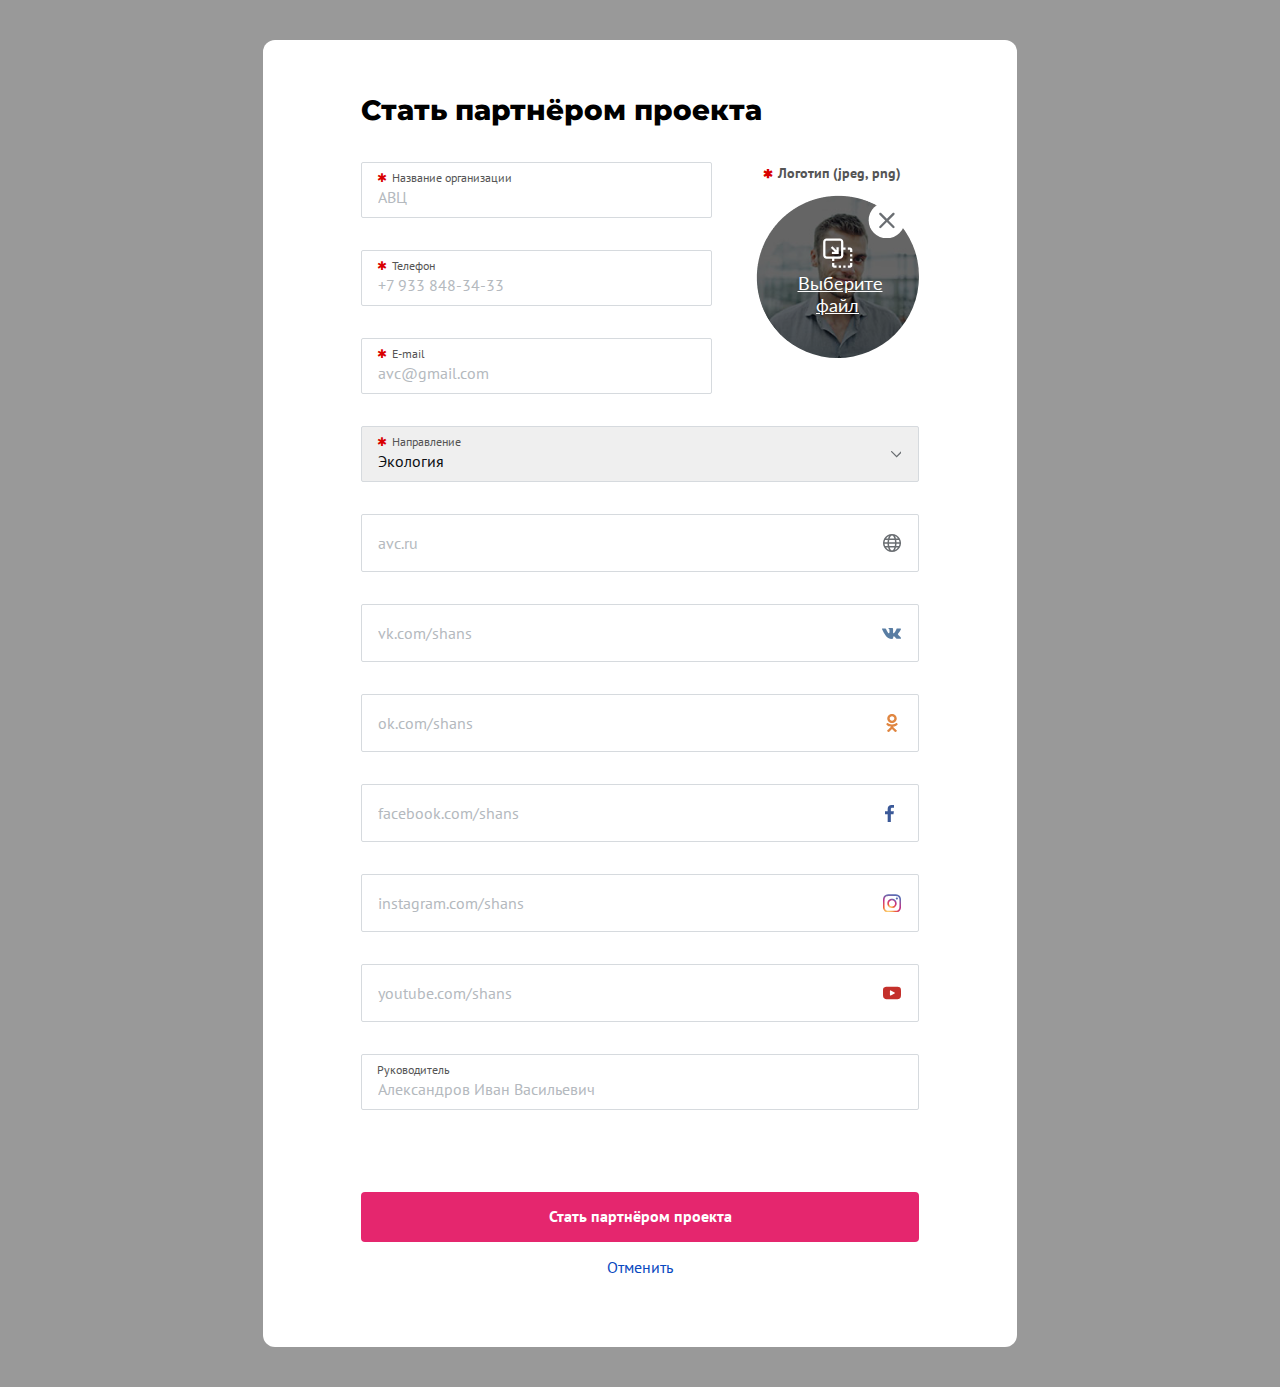
<file: practice-1/index.html>
<!DOCTYPE html>
<html lang="en">

<head>
    <meta charset="UTF-8">
    <meta http-equiv="X-UA-Compatible" content="IE=edge">
    <meta name="viewport" content="width=device-width, initial-scale=1.0">
    <link rel="stylesheet" href="style.css">
    <title>form</title>
</head>

<body>
    <button class="open-modal-btn">open modal</button>
    <div class="modal">
        <form class="form">
            <h1 class="form__title">Стать партнёром проекта</h1>
            <div class="form__container">
                <div class="form__logo">
                    <label for="logo" class="form__label form__label-logo">Логотип (jpeg, png)</label>
                    <div class="form__logo-container">
                        <button type="button" class="form__logo-btn-close"></button>
                        <button type="button" class="form__logo-btn-add-file">Выберите файл</button>
                    </div>
                    <input type="file" class="form__input-file" id="logo" placeholder="АВЦ" required>
                </div>
                <div class="form__group form__organization">
                    <label for="organization" class="form__label form__label-organization">Название организации</label>
                    <input type="text" class="form__input" placeholder="АВЦ" id="organization" required>
                </div>
                <div class="form__group form__tel">
                    <label for="tel" class="form__label form__label-tel">Телефон</label>
                    <input type="tel" class="form__input" placeholder="+7 933 848-34-33" id="tel"
                        pattern="\+7\s[0-9]{3}\s[0-9]{3}[-][0-9]{2}[-][0-9]{2}"
                        title='Phone Number (Format: +7 933 848-34-33)' required>
                </div>
                <div class="form__group form__mail">
                    <label for="mail" class="form__label form__label-mail">E-mail</label>
                    <input type="email" class="form__input" placeholder="avc@gmail.com" id="mail" required>
                </div>
                <div class="form__group form__direction">
                    <label for="direction" class="form__label form__label-direction">Направление</label>
                    <select type="text" class="form__select" id="direction" required>
                        <option value="Экология">Экология</option>
                    </select>
                </div>
                <div class="form__group form__site">
                    <input type="text" class="form__input form__input-site" placeholder="avc.ru">
                </div>
                <div class="form__group form__vk">
                    <input type="text" class="form__input form__input-vk" placeholder="vk.com/shans">
                </div>
                <div class="form__group form__ok">
                    <input type="text" class="form__input form__input-ok" placeholder="ok.com/shans">
                </div>
                <div class="form__group form__fb">
                    <input type="text" class="form__input form__input-fb" placeholder="facebook.com/shans">
                </div>
                <div class="form__group form__inst">
                    <input type="text" class="form__input form__input-inst" placeholder="instagram.com/shans">
                </div>
                <div class="form__group form__yt">
                    <input type="text" class="form__input form__input-yt" placeholder="youtube.com/shans">
                </div>
                <div class="form__group form__director">
                    <label for="director" class="form__label">Руководитель</label>
                    <input type="text" class="form__input" placeholder="Александров Иван Васильевич" id="director">
                </div>
                <button type="submit" class="form__btn form__btn-submit">Стать партнёром проекта</button>
                <button type="button" class="form__btn form__btn-cancel">Отменить</button>
            </div>
        </form>
    </div>

    <script src="script.js"></script>
</body>

</html>
</file>
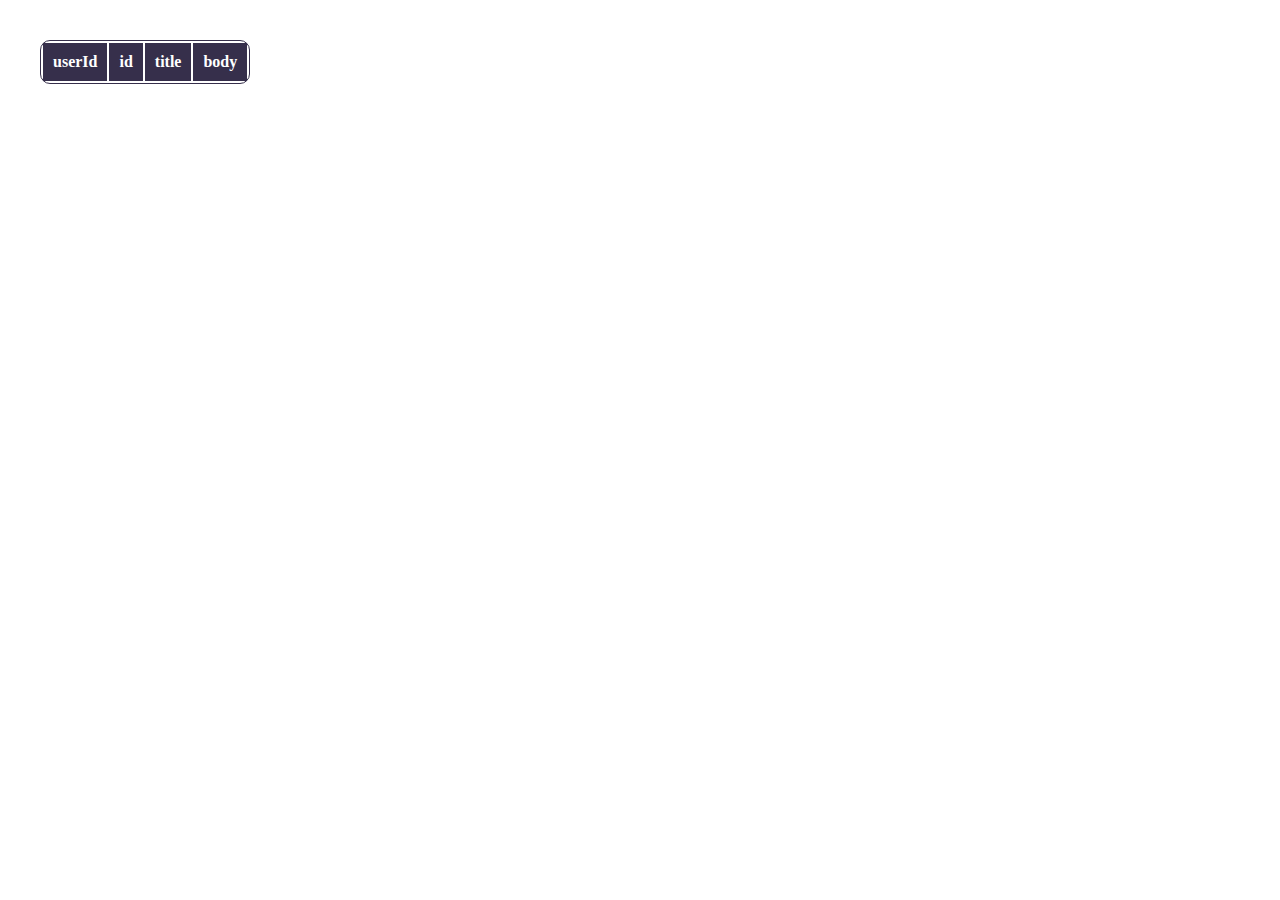
<file: practice-2/index.html>
<!DOCTYPE html>
<html lang="en">

<head>
    <meta charset="UTF-8">
    <meta http-equiv="X-UA-Compatible" content="IE=edge">
    <meta name="viewport" content="width=device-width, initial-scale=1.0">
    <link rel="stylesheet" href="style.css">
    <title>table</title>
</head>

<body>
    <div class="container">
        <table class="table">
            <thead>
                <tr>
                    <th class="table__header">userId</th>
                    <th class="table__header">id</th>
                    <th class="table__header">title</th>
                    <th class="table__header">body</th>
                </tr>
                <tbody></tbody>
            </thead>
        </table>
    </div>
    <script src="script.js"></script>
</body>

</html>
</file>
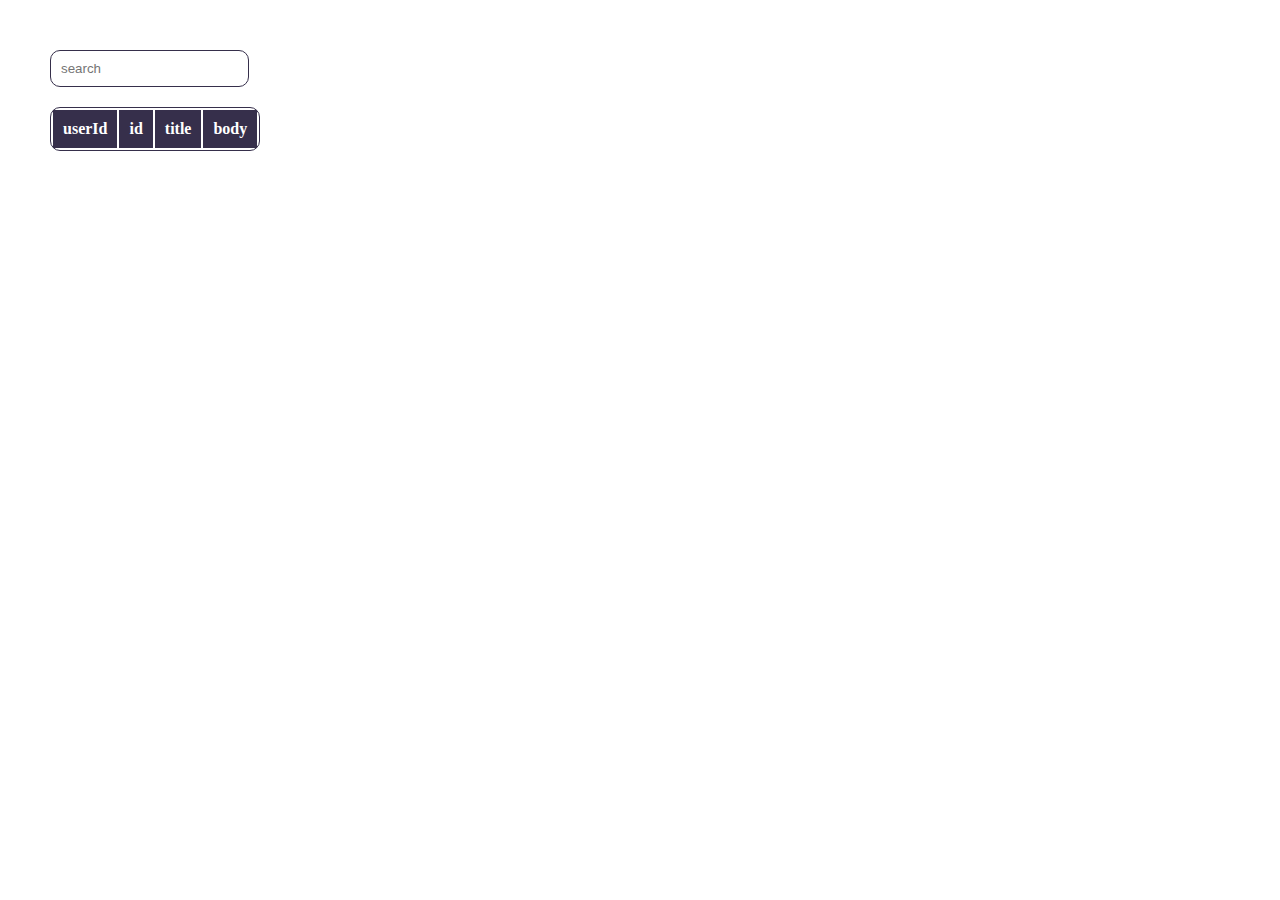
<file: practice-3/index.html>
<!DOCTYPE html>
<html lang="en">

<head>
    <meta charset="UTF-8">
    <meta http-equiv="X-UA-Compatible" content="IE=edge">
    <meta name="viewport" content="width=device-width, initial-scale=1.0">
    <link rel="stylesheet" href="style.css">
    <title>table</title>
</head>

<body>
    <div class="container">
        <input type="text" placeholder="search" class="search">
        <table class="table">
            <thead>
                <tr class="table__header-row">
                    <th class="table__header">userId</th>
                    <th class="table__header">id</th>
                    <th class="table__header">title</th>
                    <th class="table__header">body</th>
                </tr>
            <tbody></tbody>
            </thead>
        </table>
    </div>
    <script src="script.js"></script>
</body>

</html>
</file>
<file: practice-1/style.css>
@import url('https://fonts.googleapis.com/css2?family=Lato:wght@700&family=Montserrat:wght@800&family=PT+Sans:wght@400;700&display=swap');

* {
    padding: 0;
    margin: 0;
    box-sizing: border-box;
    font-family: 'PT Sans', sans-serif;
}

.open-modal-btn {
    display: block;
    margin: 200px auto;
    padding: 10px;
    border: 1px solid #0C1014;
    background-color: rgb(19, 49, 88);
    border-radius: 5px;
    font-size: 15px;
    color: white;
    cursor: pointer;
    outline: none;
    box-shadow: 0 0 15px 5px rgb(0 0 0 / 20%);
}

.modal {
    position: absolute;
    top: 0;
    width: 100%;
    backdrop-filter: brightness(60%);
    padding: 40px;
}

.form {
    width: 80%;
    max-width: 754px;
    padding: 53px 98px;
    background: #fff;
    margin: 0 auto;
    border-radius: 12px;
}

.form__title {
    font-family: 'Montserrat', sans-serif;
    font-size: 28px;
    font-weight: 800;
    margin-bottom: 35px;
}

.form__container {
    display: grid;
    grid-template-columns: 3fr 1fr;
    gap: 32px;
}

.form__logo {
    position: relative;
    width: 175px;
    grid-column-start: 2;
    grid-row: 1/4;
    text-align: center;
    justify-self: end;
}


.form__label-logo {
    display: inline-block;
    position: static !important;
    margin-bottom: 13px;
    font-size: 14px !important;
    font-weight: 700 !important;
}

.form__label-logo::before {
    font-size: 12px;
}

.form__logo-btn-add-file {
    background: transparent;
    border: none;
    outline: none;
    font-size: 18px;
    color: #fff;
    width: 80px;
    text-decoration: underline;
    font-family: 'Lato', sans-serif;
    cursor: pointer;
}

.form__logo-btn-add-file::before {
    content: url('./img/icon_add_file.svg');
}

.form__logo-btn-close {
    width: 36px;
    height: 36px;
    position: absolute;
    top: 40px;
    right: 15px;
    background: url('./img/icon_close.svg');
    border: none;
    cursor: pointer;
}

.form__input-file {
    display: none;
}

.form__logo-container {
    width: 163px;
    height: 163px;
    margin-left: auto;
    border-radius: 50%;
    background-image: url('./img/logo.png');
    display: flex;
    justify-content: center;
}

.form__label-logo::before,
.form__label-organization::before,
.form__label-tel::before,
.form__label-mail::before,
.form__label-direction::before {
    content: '✱';
    color: #D90000;
    margin-right: 5px;
}

.form__group {
    position: relative;
}

.form__label {
    position: absolute;
    top: 8px;
    left: 16px;
    font-size: 12px;
    font-weight: 400;
    line-height: 16px;
    color: #555;
}

.form__input,
.form__select {
    padding: 22px 16px 8px;
    color: #0C1014;
    font-size: 16px;
    line-height: 24px;
    width: 100%;
    border: 1px solid #D6DADE;
    border-radius: 2px;
}

.form__select {
    -webkit-appearance: none;
    appearance: none;
    background-repeat: no-repeat;
    background-position: right 17px center;
    background-image: url('./img/icon_arrow.svg');
}

.form__input::placeholder {
    color: #b4b9be;
}

.form__direction,
.form__director,
.form__site,
.form__vk,
.form__ok,
.form__fb,
.form__inst,
.form__yt,
.form__btn {
    grid-column: 1/3;
}

.form__input-site,
.form__input-vk,
.form__input-ok,
.form__input-fb,
.form__input-inst,
.form__input-yt {
    padding: 16px 40px 16px 16px;
    background-repeat: no-repeat;
    background-position: right 17px center;
}

.form__btn {
    cursor: pointer;
    outline: none;
}

.form__btn-submit {
    background: #E5266E;
    border-radius: 4px;
    font-weight: 600;
    font-size: 16px;
    color: #fff;
    padding: 14px 0 16px;
    border: none;
    margin-top: 50px;
}

.form__btn-cancel {
    color: #0848C0;
    border: none;
    background: transparent;
    font-size: 16px;
    position: relative;
    top: -17px;
}

.form__input-site {
    background-image: url('./img/icon_site.svg');
}

.form__input-vk {
    background-image: url('./img/icon_vk.svg');
}

.form__input-ok {
    background-image: url('./img/icon_ok.svg');
}

.form__input-fb {
    background-image: url('./img/icon_fb.svg');
}

.form__input-inst {
    background-image: url('./img/icon_inst.svg');
}

.form__input-yt {
    background-image: url('./img/icon_yt.svg');
}


@media (max-width: 850px) {
    .form {
        padding: 40px 60px;
    }
}

@media (max-width: 750px) {

    .form__title {
        text-align: center;
    }

    .form__container {
        gap: 20px;
    }

    .form__logo,
    .form__organization,
    .form__tel,
    .form__mail {
        grid-column: 1/3;
    }

    .form__tel .form__input:invalid {
        color: red
    }

    .form__logo {
        justify-self: center;
    }

    .form__btn-cancel {
        position: static;
    }
}

@media (max-width: 600px) {
    .modal {
        padding: 20px 10px;
    }

    .form {
        width: 90%;
        padding: 30px;
    }

    .form__btn-submit {
        margin-top: 30px;
    }
}
</file>
<file: practice-2/style.css>
* {
    padding: 0;
    margin: 0;
    box-sizing: border-box;
}

.container {
    padding: 40px;
}

.table {
    border: 1px solid #362f4b;
    border-radius: 10px;
}

.table__header {
    background: #362f4b;
    padding: 10px;
    color: white;
}

.table__cell {
    padding: 10px;
    text-align: center;
}

.table__row:nth-child(even) {
    background: #c7bfe0;
}

.table__row:nth-child(odd) {
    background: #ffffff;
}
</file>
<file: practice-3/style.css>
* {
    padding: 0;
    margin: 0;
    box-sizing: border-box;
}

.container {
    padding: 50px;
}

.table {
    border: 1px solid #362f4b;
    border-radius: 10px;
}

.table__header {
    background: #362f4b;
    padding: 10px;
    color: white;
    cursor: pointer;
}

.table__cell {
    padding: 10px;
    text-align: center;
}

.table__row:nth-child(even) {
    background: #c7bfe0;
}

.table__row:nth-child(odd) {
    background: #ffffff;
}

.search {
    padding: 10px;
    margin-bottom: 20px;
    border: 1px solid #362f4b;
    outline: none;
    border-radius: 10px;
}

.search:focus {
    box-shadow: 0 0 5px 0 #362f4b;
}
</file>
